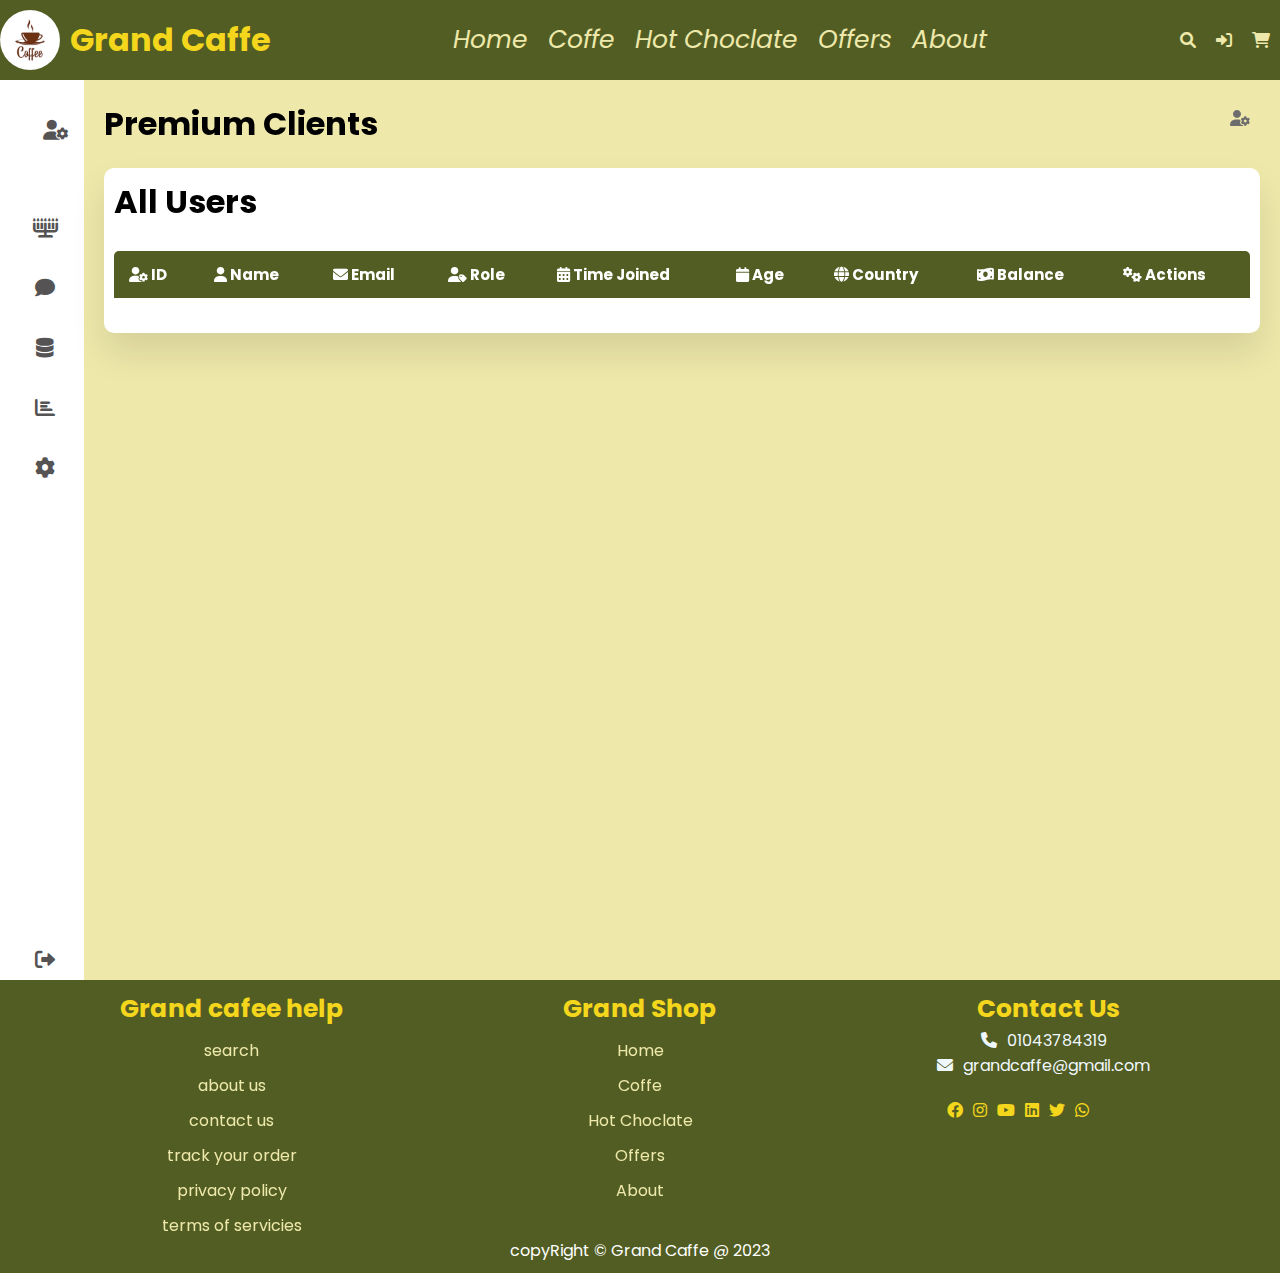
<file: src/admin/dashboard.html>
<!DOCTYPE html>
<html lang="en">

    <head>
        <meta charset="UTF-8" />
        <meta http-equiv="X-UA-Compatible" content="IE=edge" />
        <meta name="viewport" content="width=device-width, initial-scale=1.0" />
        <title>Dashboard</title>
        <link rel="stylesheet" href="dashboard.css" />
        <!-- Font Awesome Cdn Link -->
        <link rel="stylesheet" href="https://cdnjs.cloudflare.com/ajax/libs/font-awesome/6.0.0-beta2/css/all.min.css" />
        <link rel="stylesheet" href="../../assets/sharedStyles/styles.css">

        <!-- pic of logo -->
        <link rel="icon" href="/assets/pics/home/logo.jpg" type="image/x-icon">
        <style>

        </style>

    </head>

    <body>
        <div class="nav">
            <div class="header">
                <a class="logo" href="../../index.html"><img src="/assets/pics/home/logo.jpg" alt="" class="logo"></a>
                <h1>Grand Caffe</h1>
            </div>
            <ul class="categories">
                <li><a href="../../index.html">Home</a></li>
                <li><a href="/src/categories/coffee/coffee.html">Coffe</a></li>
                <li><a href="/src/categories/hot_choclat/hot.html">Hot Choclate</a></li>
                <li><a href="#offers">Offers</a></li>
                <li><a href="../../src/about/about.html">About</a></li>
            </ul>
            <div class="icons">
                <a href="/src/search/search.html"><i class="fa-solid fa-magnifying-glass"></i></a> <!-- search -->
                <a href="/src/loginReg/loginReg.html" id="loginRegProfileIcon"><i class="fa-regular fa-user"></i></a>
                <!-- user -->
                <a href="../admin/dashboard.html"><i class="fas fa-user-cog admin"></i></a> <!-- cart -->
                <a href="#"><i class="fa-solid fa-cart-shopping"></i></a> <!-- cart -->

            </div>


        </div>



        <div class="container">
            <nav>
                <ul>
                    <li><a href="#" class="logo">
                            <!-- <img src="./pic/logo.jpg"> -->
                            <i class="fas fa-user-cog"></i>
                            <span class="nav-item">Admin</span>
                        </a></li>
                    <li><a href="#">
                            <i class="fas fa-menorah"></i>
                            <span class="nav-item">Dashboard</span>
                        </a></li>
                    <li><a href="#">
                            <i class="fas fa-comment"></i>
                            <span class="nav-item">Message</span>
                        </a></li>
                    <li><a href="#">
                            <i class="fas fa-database"></i>
                            <span class="nav-item">Report</span>
                        </a></li>
                    <li><a href="#">
                            <i class="fas fa-chart-bar"></i>
                            <span class="nav-item">Attendance</span>
                        </a></li>
                    <li><a href="#">
                            <i class="fas fa-cog"></i>
                            <span class="nav-item">Setting</span>
                        </a></li>

                    <li><a href="#" class="logout">
                            <i class="fas fa-sign-out-alt"></i>
                            <span class="nav-item">Log out</span>
                        </a></li>
                </ul>
            </nav>


            <section class="main">
                <div class="main-top">
                    <h1>Premium Clients</h1>
                    <i class="fas fa-user-cog"></i>
                </div>
                <div class="users">

                    <!-- <div class="card">
                        <img src="../../assets/pics/admin/avatar.png" alt="avatar" width="100px" height="100px" />
                        <h4>Salina micheal</h4>
                        <p>pro user </p>
                        <div class="per">
                            <table>
                                <tr>
                                    <td><span>5</span></td>
                                </tr>
                                <tr>
                                    <td>products</td>
                                </tr>
                            </table>
                        </div>
                        <button>Profile</button>
                    </div> -->
                </div>

                <section class="attendance">
                    <div class="attendance-list">
                        <h1>All Users</h1>
                        <table class="table">
                            <thead>
                                <tr>
                                    <th>
                                        <i class="fas fa-user-cog"></i>
                                        ID
                                    </th>
                                    <th>
                                        <i class="fas fa-user "></i>
                                        Name
                                    </th>
                                    <th>
                                        <i class="fas fa-envelope"></i>
                                        Email
                                    </th>
                                    <th>
                                        <i class="fas fa-user-tag"></i>
                                        Role
                                    </th>
                                    <th>
                                        <i class="fas fa-calendar-alt"></i>
                                        Time Joined
                                    </th>
                                    <th>
                                        <i class="fas fa-calendar"></i>
                                        Age
                                    </th>
                                    <th>
                                        <i class="fas fa-globe"></i>
                                        country
                                    </th>
                                    <th>
                                        <i class="fas fa-money-bill-wave"></i>
                                        Balance
                                    </th>
                                    <th>
                                        <i class="fas fa-cogs"></i>
                                        Actions
                                    </th>
                                </tr>
                            </thead>
                            <tbody>

                            </tbody>
                        </table>


                        <!--  simple popup when click on button to confirm delete -->
                        <div class="popup">
                            <div class="popup-content">
                                <h2>
                                    <i class="fas fa-exclamation-triangle"></i>
                                    Are you sure you want to delete this user?
                                </h2>
                                <button class="yes">Yes</button>
                                <button class="no">No</button>
                            </div>
                        </div>


                        <!-- popup for edit , he can edit role or age or country  or balance -->
                        <div class="popup-edit">
                            <div class="popup-content-edit">
                                <!-- <h2>Edit User</h2> -->

                                <form action="" method="GET">
                                    <p> Name: <span id="userName"></span></p>
                                    <p> Email: <span id="userEmail"></span></p>

                                    <label for="role">Role</label>
                                    <select name="role" id="role">
                                        <option value="user">User</option>
                                        <option value="admin">Admin</option>
                                    </select>

                                    <label for="age">Age</label>
                                    <input type="number" name="age" id="age" />
                                    <label for="country">Country</label>
                                    <input type="text" name="country" id="country" />
                                    <label for="balance">Balance</label>
                                    <input type="number" name="balance" id="balance" />
                                    <button class="save">Save</button>
                                    <button class="cancel">Cancel</button>
                                </form>
                            </div>
                        </div>


                    </div>
                </section>
            </section>
        </div>

        <!-- footer -->
        <footer>
            <div class="footer">
                <div class="help">
                    <h3>Grand cafee help</h3>
                    <ul class="list">
                        <li><a href="../search/search.html">search</a></li>
                        <li><a href="../about/about.html">about us </a></li>
                        <li><a href=""> contact us</a></li>
                        <li><a href="">track your order</a></li>
                        <li><a href="">privacy policy </a></li>
                        <li><a href="">terms of servicies</a></li>
                    </ul>
                </div>
                <div class="shop">
                    <h3>Grand Shop</h3>
                    <ul class="list">
                        <li><a href="../../index.html">Home</a></li>
                        <li><a href="/src/categories/coffee/coffee.html">Coffe</a></li>
                        <li><a href="/src/categories/hot_choclat/hot.html">Hot Choclate</a></li>
                        <li><a href="#offers">Offers</a></li>
                        <li><a href="../../src/about/about.html">About</a></li>
                    </ul>

                </div>
                <div class="Contact">
                    <h3>Contact Us</h3>
                    <ul class="list">
                        <li><i class="fa-solid fa-phone"></i><span>01043784319</span></li>
                        <li><i class="fa-solid fa-envelope"></i><span>grandcaffe@gmail.com</span></li>
                    </ul>
                    <ul class="icons">
                        <li><a href="#"> <i class="fa-brands fa-facebook"></i></a></li>
                        <li><a href="#"><i class="fa-brands fa-instagram"></i></a></li>
                        <li><a href="#"><i class="fa-brands fa-youtube"></i> </a></li>
                        <li><a href="#"><i class="fa-brands fa-linkedin"></i> </a></li>
                        <li><a href="#"><i class="fa-brands fa-twitter"></i> </a></li>
                        <li><a href="#"> <i class="fa-brands fa-whatsapp"></i></a></li>
                    </ul>
                </div>
            </div>
            <span>copyRight &COPY; Grand Caffe @ 2023</span>
        </footer>




        <!-- <script>

        </script> -->
        <script src="../../assets/sharedScript/main.js"></script>
        <script src="./dashboard.js"></script>
    </body>

</html>
</file>
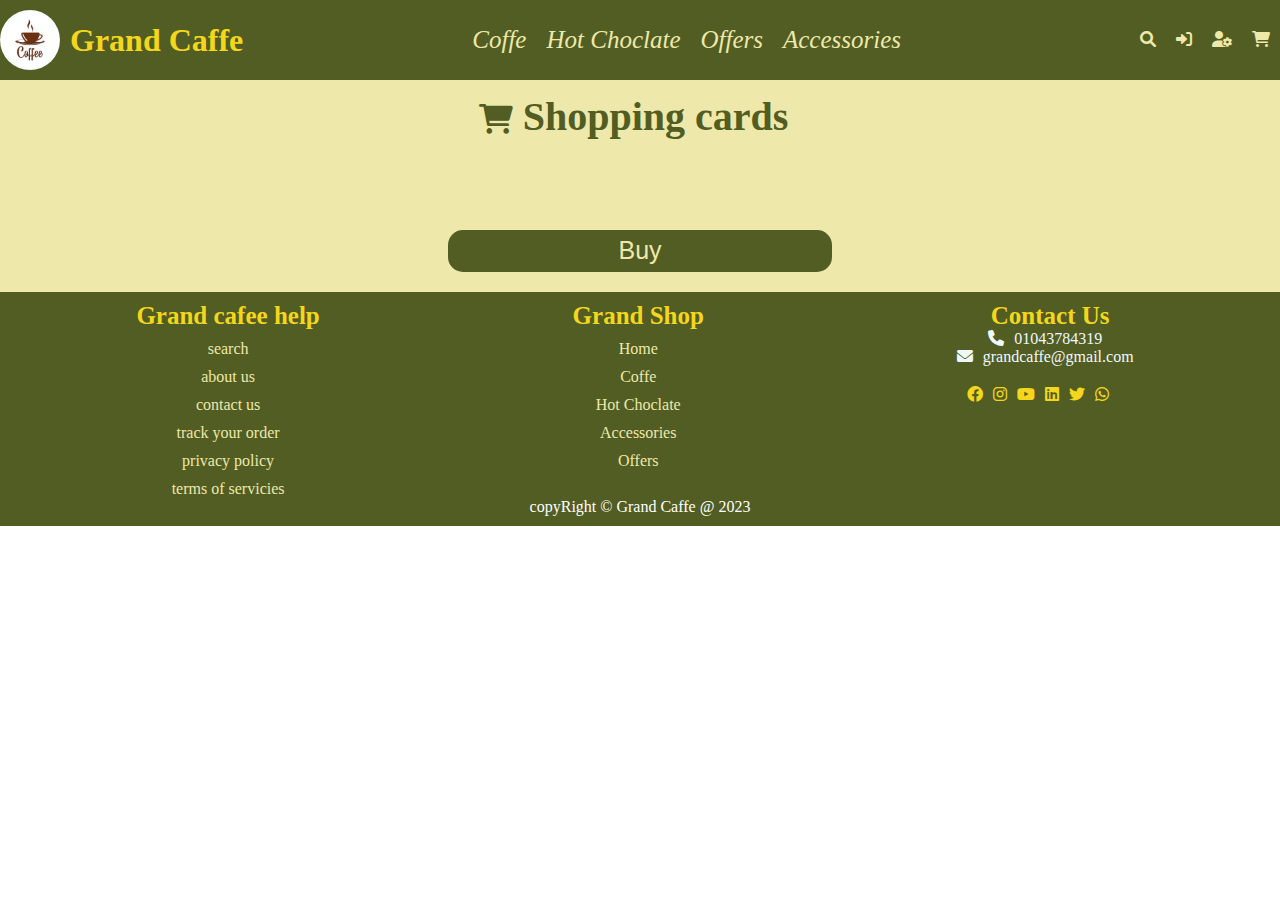
<file: src/checkout/checkout.html>
<!DOCTYPE html>
<html lang="en">

    <head>
        <meta charset="UTF-8">
        <meta name="viewport" content="width=device-width, initial-scale=1.0">
        <title>Document</title>
        <link rel="stylesheet" href="https://cdnjs.cloudflare.com/ajax/libs/font-awesome/6.0.0-beta2/css/all.min.css" />
        <link rel="stylesheet" href="checkout .css">
        <!-- <link rel="stylesheet" href="../../assets/sharedStyles/styles.css"> -->
    </head>

    <body>
        <div class="nav">
            <div class="header">
                <a class="logo" href="../../../index.html"><img src="/assets/pics/home/logo.jpg" alt=""
                        class="logo"></a>
                <h1>Grand Caffe</h1>
            </div>
            <ul class="categories">
                <li><a href="/src/categories/coffee/coffee.html">Coffe</a></li>
                <li><a href="/src/categories/hot_choclat/hot.html">Hot Choclate</a></li>
                <li><a href="#offers">Offers</a></li>
                <li><a href="#">Accessories</a></li>
            </ul>
            <div class="icons">
                <a href="/src/search/search.html"><i class="fa-solid fa-magnifying-glass"></i></a> <!-- search -->
                <a href="/src/loginReg/loginReg.html" id="loginRegProfileIcon"><i class="fa-regular fa-user"></i></a>
                <!-- user -->
                <a href="../admin/dashboard.html" class="admin"><i class="fas fa-user-cog "></i></a> <!-- cart -->
                <a href="#"><i class="fa-solid fa-cart-shopping"></i></a> <!-- cart -->

            </div>
        </div>


        <div class="parent">
            <div class="shoppingcards" id="shoppingcards">
            </div>

            <div class="buy-button">
                <button id="checkoutAndBuy">buy</button>
            </div>



            <footer>
                <div class="footer">
                    <div class="help">
                        <h3>Grand cafee help</h3>
                        <ul class="list">
                            <li><a href="">search</a></li>
                            <li><a href="">about us </a></li>
                            <li><a href=""> contact us</a></li>
                            <li><a href="">track your order</a></li>
                            <li><a href="">privacy policy </a></li>
                            <li><a href="">terms of servicies</a></li>
                        </ul>
                    </div>
                    <div class="shop">
                        <h3>Grand Shop</h3>
                        <ul class="list">
                            <li><a href="#">Home</a></li>
                            <li><a href="/src/categories/coffee/coffee.html">Coffe </a></li>
                            <li><a href="/src/categories/hot_choclat/hot.html"> Hot Choclate</a></li>
                            <li><a href="#">Accessories</a></li>
                            <li><a href="#offers">Offers </a></li>
                        </ul>

                    </div>
                    <div class="Contact">
                        <h3>Contact Us</h3>
                        <ul class="list">
                            <li><i class="fa-solid fa-phone"></i><span>01043784319</span></li>
                            <li><i class="fa-solid fa-envelope"></i><span>grandcaffe@gmail.com</span></li>
                        </ul>
                        <ul class="icons">
                            <li><a href="#"> <i class="fa-brands fa-facebook"></i></a></li>
                            <li><a href="#"><i class="fa-brands fa-instagram"></i></a></li>
                            <li><a href="#"><i class="fa-brands fa-youtube"></i> </a></li>
                            <li><a href="#"><i class="fa-brands fa-linkedin"></i> </a></li>
                            <li><a href="#"><i class="fa-brands fa-twitter"></i> </a></li>
                            <li><a href="#"> <i class="fa-brands fa-whatsapp"></i></a></li>
                        </ul>
                    </div>
                </div>
                <span>copyRight &COPY; Grand Caffe @ 2023</span>
            </footer>

        </div>
        <script src="./checkout .js"></script>
        <script src="../../assets/sharedScript/main.js"></script>

    </body>

</html>
</file>
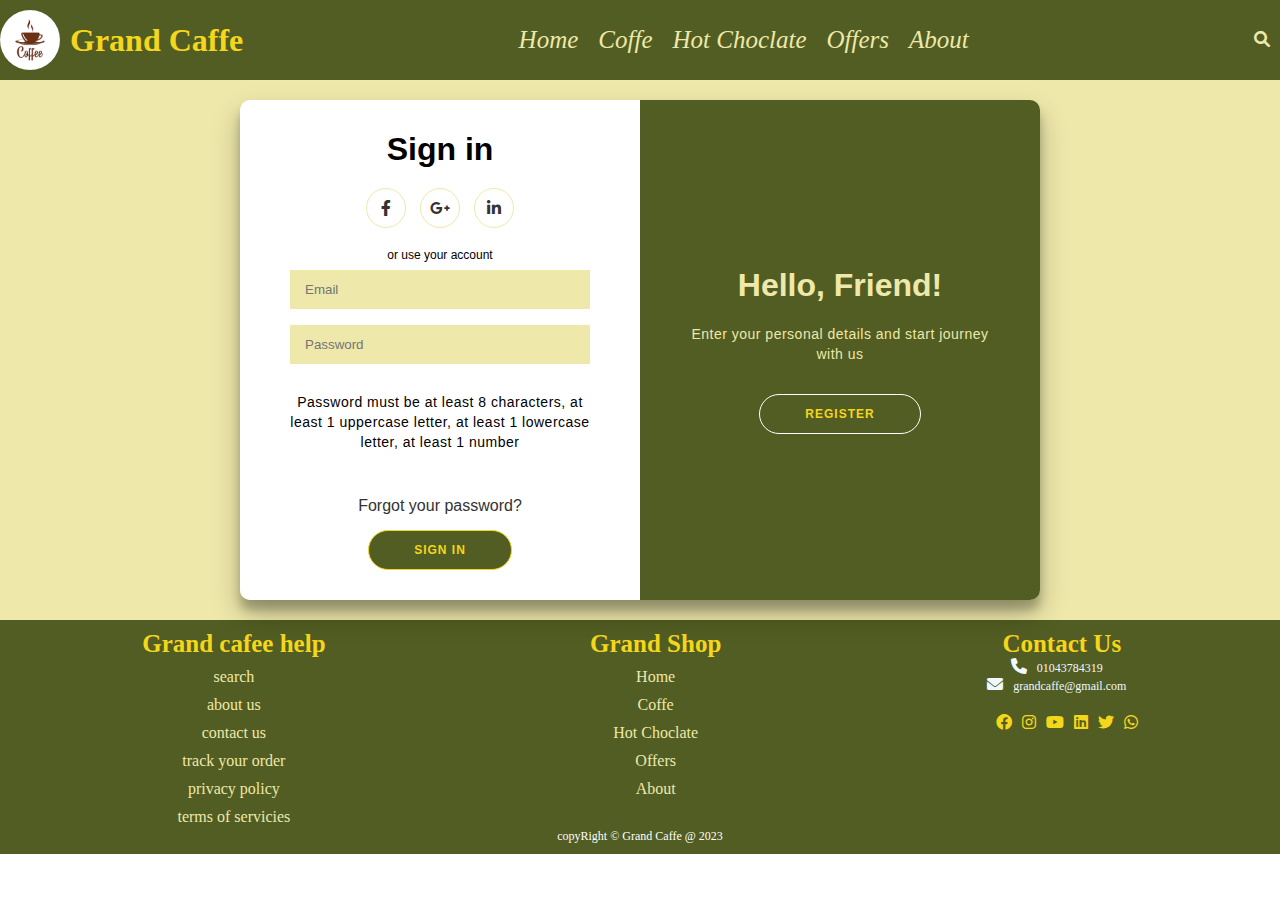
<file: src/loginReg/loginReg.html>
<!DOCTYPE html>
<html lang="en">

    <head>
        <meta charset="UTF-8">
        <meta name="viewport" content="width=device-width, initial-scale=1.0">
        <link rel="stylesheet" href="loginReg.css">
        <link rel="stylesheet" href="../../assets/sharedStyles/styles.css">

        <!-- <link rel="stylesheet" href="https://cdnjs.cloudflare.com/ajax/libs/font-awesome/5.15.1/css/all.min.css"> -->
        <link rel="stylesheet" href="https://cdnjs.cloudflare.com/ajax/libs/font-awesome/6.0.0-beta2/css/all.min.css" />

        <title>Login And Register</title>


        <style>

        </style>
    </head>

    <body>
        <div class="nav">
            <div class="header">
                <a href="../../index.html" class="logo"> <img src="/assets/pics/home/logo.jpg" alt="" class="logo"></a>
                <h1>Grand Caffe</h1>
            </div>
            <ul class="categories">
                <li><a href="../../index.html">Home</a></li>
                <li><a href="/src/categories/coffee/coffee.html">Coffe</a></li>
                <li><a href="/src/categories/hot_choclat/hot.html">Hot Choclate</a></li>
                <li><a href="../../index.html#offers">Offers</a></li>
                <li><a href="../../src/about/about.html">About</a></li>
            </ul>
            <div class="icons">
                <a href="/src/search/search.html"><i class="fa-solid fa-magnifying-glass"></i></a> <!-- search -->
                <!-- <a href="/src/loginReg/loginReg.html" id="loginRegProfileIcon"><i class="fa-regular fa-user"></i></a> -->
                <!-- user -->

            </div>


        </div>


        <div class="parent">
            <div class="container" id="container">
                <div class="form-container sign-up-container">
                    <form action="#" onsubmit="register(event)">
                        <h1>Create Account</h1>
                        <div class="social-container">
                            <a href="#" class="social"><i class="fab fa-facebook-f"></i></a>
                            <a href="#" class="social"><i class="fab fa-google-plus-g"></i></a>
                            <a href="#" class="social"><i class="fab fa-linkedin-in"></i></a>
                        </div>
                        <span>or use your email for registration</span>
                        <input type="text" placeholder="Name" id="registerName" name="name" />
                        <input type="email" placeholder="Email" id="registerEmail" name="email" />
                        <input type="password" placeholder="Password" id="registerPassword" />
                        <p class="passwordError">
                            Password must be at least 8 characters, at least 1 uppercase letter, at least 1 lowercase
                            letter, at least 1 number
                        </p>
                        <button>Register</button>
                    </form>
                </div>
                <div class="form-container sign-in-container">
                    <form action="#" onsubmit="login(event)">
                        <h1>Sign in</h1>
                        <div class="social-container">
                            <a href="#" class="social"><i class="fab fa-facebook-f"></i></a>
                            <a href="#" class="social"><i class="fab fa-google-plus-g"></i></a>
                            <a href="#" class="social"><i class="fab fa-linkedin-in"></i></a>
                        </div>
                        <span>or use your account</span>
                        <input type="email" placeholder="Email" id="loginEmail" />
                        <input type="password" placeholder="Password" id="loginPassword" />
                        <p class="passwordError">
                            Password must be at least 8 characters, at least 1 uppercase letter, at least 1 lowercase
                            letter, at least 1 number
                        </p>
                        <a class="forgotPassword" onclick="forgotPassword()">Forgot your password?

                            <span id="forgotPasswordResult"></span>
                        </a>

                        <button>Sign In</button>
                    </form>
                </div>
                <div class="overlay-container">
                    <div class="overlay">
                        <div class="overlay-panel overlay-left">
                            <h1>Welcome Back!</h1>
                            <p>To keep connected with us please login with your personal info</p>
                            <button class="ghost" id="signIn">Sign In</button>
                        </div>
                        <div class="overlay-panel overlay-right">
                            <h1>Hello, Friend!</h1>
                            <p>Enter your personal details and start journey with us</p>
                            <button class="ghost" id="signUp">Register</button>
                        </div>
                    </div>
                </div>
            </div>
        </div>
        <footer>
            <div class="footer">
                <div class="help">
                    <h3>Grand cafee help</h3>
                    <ul class="list">
                        <li><a href="../search/search.html">search</a></li>
                        <li><a href="../about/about.html">about us </a></li>
                        <li><a href=""> contact us</a></li>
                        <li><a href="">track your order</a></li>
                        <li><a href="">privacy policy </a></li>
                        <li><a href="">terms of servicies</a></li>
                    </ul>
                </div>
                <div class="shop">
                    <h3>Grand Shop</h3>
                    <ul class="list">
                        <li><a href="../../index.html">Home</a></li>
                        <li><a href="/src/categories/coffee/coffee.html">Coffe</a></li>
                        <li><a href="/src/categories/hot_choclat/hot.html">Hot Choclate</a></li>
                        <li><a href="../../index.html#offers">Offers</a></li>
                        <li><a href="../../src/about/about.html">About</a></li>
                    </ul>

                </div>
                <div class="Contact">
                    <h3>Contact Us</h3>
                    <ul class="list">
                        <li><i class="fa-solid fa-phone"></i><span>01043784319</span></li>
                        <li><i class="fa-solid fa-envelope"></i><span>grandcaffe@gmail.com</span></li>
                    </ul>
                    <ul class="icons">
                        <li><a href="#"> <i class="fa-brands fa-facebook"></i></a></li>
                        <li><a href="#"><i class="fa-brands fa-instagram"></i></a></li>
                        <li><a href="#"><i class="fa-brands fa-youtube"></i> </a></li>
                        <li><a href="#"><i class="fa-brands fa-linkedin"></i> </a></li>
                        <li><a href="#"><i class="fa-brands fa-twitter"></i> </a></li>
                        <li><a href="#"> <i class="fa-brands fa-whatsapp"></i></a></li>
                    </ul>
                </div>
            </div>
            <span>copyRight &COPY; Grand Caffe @ 2023</span>
        </footer>


        <script src="loginReg.js"></script>
        <script src="../../assets/sharedScript/main.js"></script>
    </body>

</html>
</file>
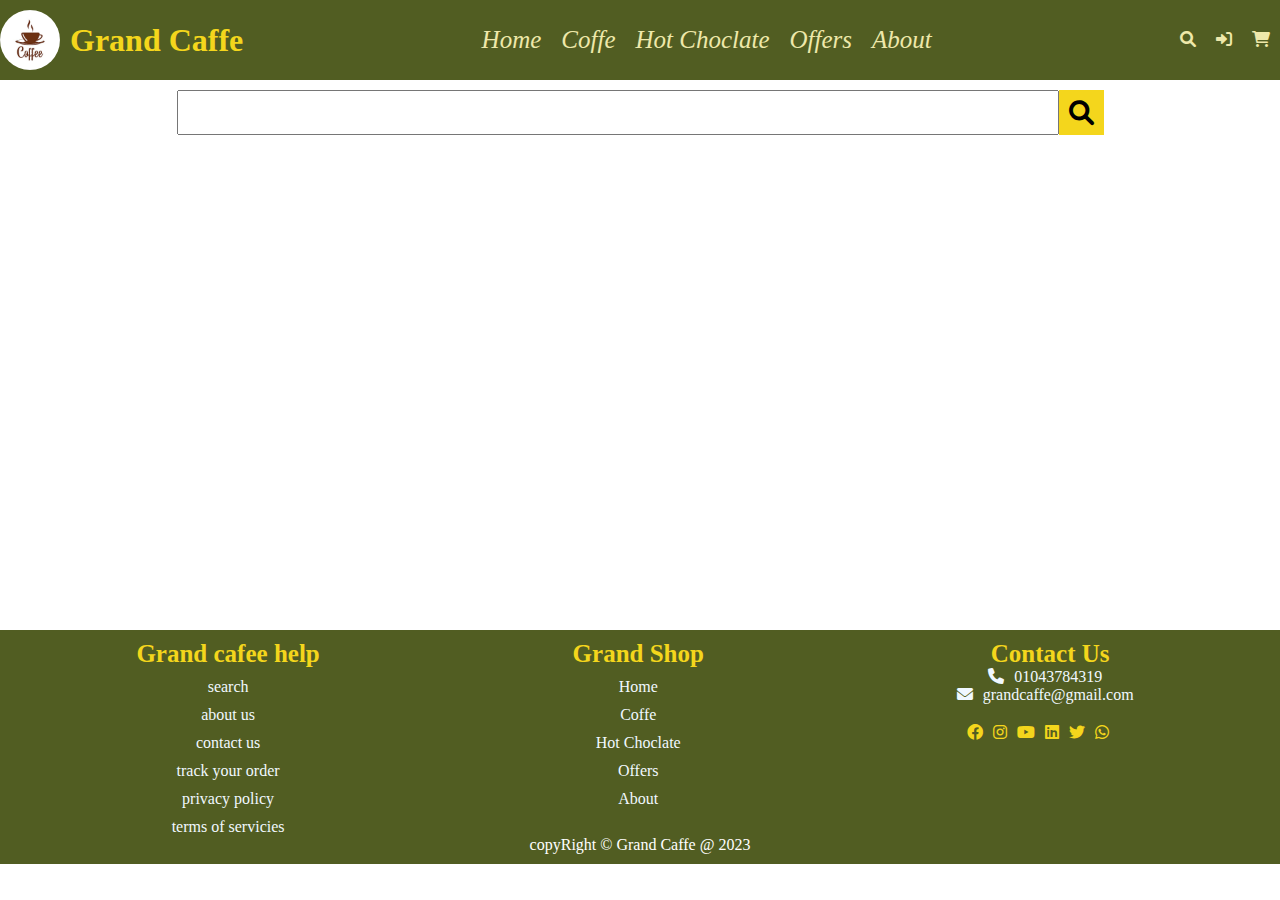
<file: src/search/search.html>
<!DOCTYPE html>
<html lang="en">

    <head>
        <meta charset="UTF-8">
        <meta name="viewport" content="width=device-width, initial-scale=1.0">
        <link rel="icon" href="/assets/pics/home/logo.jpg" type="image/x-icon">
        <title>Document</title>
        <link rel="stylesheet" href="https://cdnjs.cloudflare.com/ajax/libs/font-awesome/6.0.0-beta2/css/all.min.css" />
        <link rel="stylesheet" href="../../assets/sharedStyles/styles.css">
        <link rel="stylesheet" href="search.css">
    </head>
    <body>
        <div class="nav">
            <div class="header">
                <a href="../../index.html" class="logo"> <img src="/assets/pics/home/logo.jpg" alt="" class="logo"></a>
                <h1>Grand Caffe</h1>
            </div>
            <ul class="categories">
                <li><a href="../../index.html">Home</a></li>
                <li><a href="/src/categories/coffee/coffee.html">Coffe</a></li>
                <li><a href="/src/categories/hot_choclat/hot.html">Hot Choclate</a></li>
                <li><a href="../../index.html#offers">Offers</a></li>
                <li><a href="../../src/about/about.html">About</a></li>
            </ul>
            <div class="icons">
                <a href="/src/search/search.html"><i class="fa-solid fa-magnifying-glass"></i></a> <!-- search -->
                <a href="/src/loginReg/loginReg.html" id="loginRegProfileIcon"><i
                        class="fa-regular fa-user"></i></a> <!-- user -->
                        <a href="../admin/dashboard.html"  class="admin"><i class="fas fa-user-cog "></i></a> <!-- cart -->
                        <a href="#" onclick="getData()"><i class="fa-solid fa-cart-shopping"></i></a> <!-- cart -->

            </div>
          

        </div>

       <div class="parent">
        <div class="products">
            <input type="search" id="search">
            <i class="fa-solid fa-magnifying-glass" id="search-icon"></i>
        </div>
        <div id="product"></div>
       </div>
       <footer>
        <div class="footer">
            <div class="help">
                <h3>Grand cafee help</h3>
                <ul class="list">
                    <li><a href="search.html">search</a></li>
                    <li><a href="../about/about.html">about us </a></li>
                    <li><a href=""> contact us</a></li>
                    <li><a href="">track your order</a></li>
                    <li><a href="">privacy policy </a></li>
                    <li><a href="">terms of servicies</a></li>
                </ul>
            </div>
            <div class="shop">
                <h3>Grand Shop</h3>
                <ul class="list">
                    <li><a href="../../index.html">Home</a></li>
                    <li><a href="/src/categories/coffee/coffee.html">Coffe</a></li>
                    <li><a href="/src/categories/hot_choclat/hot.html">Hot Choclate</a></li>
                    <li><a href="../../index.html#offers">Offers</a></li>
                    <li><a href="../about/about.html">About</a></li>
                </ul>

            </div>
            <div class="Contact">
                <h3>Contact Us</h3>
                <ul class="list">
                    <li><i class="fa-solid fa-phone"></i><span>01043784319</span></li>
                    <li><i class="fa-solid fa-envelope"></i><span>grandcaffe@gmail.com</span></li>
                </ul>
                <ul class="icons">
                    <li><a href="#"> <i class="fa-brands fa-facebook"></i></a></li>
                    <li><a href="#"><i class="fa-brands fa-instagram"></i></a></li>
                    <li><a href="#"><i class="fa-brands fa-youtube"></i> </a></li>
                    <li><a href="#"><i class="fa-brands fa-linkedin"></i> </a></li>
                    <li><a href="#"><i class="fa-brands fa-twitter"></i> </a></li>
                    <li><a href="#"> <i class="fa-brands fa-whatsapp"></i></a></li>
                </ul>
            </div>
        </div>
        <span>copyRight &COPY; Grand Caffe @ 2023</span>
    </footer>


        <script src="search.js"></script>
        <script src="../side/side.js"></script>

        <script src="../../assets/sharedScript/main.js"></script>

    </body>

</html>
</file>
<file: src/admin/dashboard.css>
@import url("https://fonts.googleapis.com/css2?family=Poppins:wght@400;500;600;700&display=swap");
/*  --main-color: #515d22;
  --second-color: #eee8aa;
  --third-color: #f4d61c; */

* {
  margin: 0;
  padding: 0;
  outline: none;
  border: none;
  text-decoration: none;
  box-sizing: border-box;
  font-family: "Poppins", sans-serif;
}
body {
  background: #eee8aa;
}
.container nav {
  position: sticky;
  top: 0;
  bottom: 0;
  height: 100vh;
  left: 0;
  width: 90px;
  /* width: 280px; */
  background: #fff;
  overflow: hidden;
  transition: 1s;
}
.container nav:hover {
  width: 280px;
  transition: 1s;
}
.container .logo {
  text-align: center;
  display: flex;
  margin: 10px 0 0 10px;
  padding-bottom: 3rem;
}

.container .logo img {
  width: 45px;
  height: 45px;
  border-radius: 50%;
}
.container .logo span {
  font-weight: bold;
  padding-left: 15px;
  font-size: 18px;
  text-transform: uppercase;
}
.container a {
  position: relative;
  width: 280px;
  font-size: 14px;
  color: rgb(85, 83, 83);
  display: table;
  padding: 10px;
}
.container nav .fas {
  position: relative;
  width: 70px;
  height: 40px;
  top: 20px;
  font-size: 20px;
  text-align: center;
}
.container .nav-item {
  position: relative;
  top: 12px;
  margin-left: 10px;
}
.container a:hover {
  background: #eee;
}
.container a:hover i {
  color: #34af6d;
  transition: 0.5s;
}
.container .logout {
  position: absolute;
  bottom: 0;
}

.container {
  display: flex;
}

/* MAin Section */
.main {
  position: relative;
  padding: 20px;
  width: 100%;
}
.main-top {
  display: flex;
  width: 100%;
}
.main-top i {
  position: absolute;
  right: 0;
  margin: 10px 30px;
  color: rgb(110, 109, 109);
  cursor: pointer;
}
.main .users {
  display: flex;
  width: 100%;
}
.users .card {
  width: 25%;
  margin: 10px;
  background: #fff;
  text-align: center;
  border-radius: 10px;
  padding: 10px;
  box-shadow: 0 20px 35px rgba(0, 0, 0, 0.1);
}
.users .card img {
  width: 70px;
  height: 70px;
  border-radius: 50%;
}
.users .card h4 {
  text-transform: uppercase;
}
.users .card p {
  font-size: 12px;
  margin-bottom: 15px;
  text-transform: uppercase;
}
.users table {
  margin: auto;
}
.users .per span {
  padding: 5px;
  border-radius: 10px;
  background: rgb(223, 223, 223);
}
.users td {
  font-size: 14px;
  padding-right: 15px;
}

.users .card button {
  width: 100%;
  margin-top: 8px;
  padding: 7px;
  cursor: pointer;
  border-radius: 10px;
  background: transparent;
  border: 1px solid #515d22;
}
.users .card button:hover {
  background: #515d22;
  color: #fff;
  transition: 0.5s;
}

/*Attendance List serction  */
.attendance {
  margin-top: 20px;
  text-transform: capitalize;
}
.attendance-list {
  width: 100%;
  padding: 10px;
  margin-top: 10px;
  background: #fff;
  border-radius: 10px;
  box-shadow: 0 20px 35px rgba(0, 0, 0, 0.1);
}
.table {
  border-collapse: collapse;
  margin: 25px 0;
  font-size: 15px;
  min-width: 100%;
  overflow: hidden;
  border-radius: 5px 5px 0 0;
}
table thead tr {
  color: #fff;
  background: #515d22;
  text-align: left;
  font-weight: bold;
}
.table th,
.table td {
  padding: 12px 15px;
}
.table tbody tr {
  border-bottom: 1px solid #ddd;
}
.table tbody tr:nth-of-type(odd) {
  background: #f3f3f3;
}
.table tbody tr.active {
  font-weight: bold;
  color: #515d22;
}
.table tbody tr:last-of-type {
  border-bottom: 2px solid #515d22;
}
.table button {
  padding: 6px 20px;
  border-radius: 10px;
  cursor: pointer;
  background: transparent;
  border: 1px solid #4ad489;
}
.table button:hover {
  background: #4ad489;
  color: #fff;
  transition: 0.5rem;
}
    .popup {
                position: fixed;
                top: 0;
                left: 0;
                width: 100%;
                height: 100vh;
                background-color: rgba(0, 0, 0, 0.5);
                display: none;
                justify-content: center;
                align-items: center;
            }

            .popup-content {
                width: 300px;
                height: 200px;
                background-color: #fff;
                border-radius: 10px;
                padding: 20px;
                display: flex;
                flex-direction: column;
                justify-content: center;
                align-items: center;
            }

            .popup-content h2 {
                font-size: 20px;
                font-weight: 500;
                margin-bottom: 20px;
            }

            .popup-content button {
                width: 100px;
                height: 40px;
                border: none;
                outline: none;
                background-color: red;
                color: #fff;
                font-size: 16px;
                font-weight: 500;
                border-radius: 5px;
                cursor: pointer;
            }

            .popup-content button:hover {
                background-color: white;
                color: red;
            }



            .popup-content button:last-child {
                background-color: blue
            }

            .popup-content button:last-child:hover {
                background-color: white;
                color: blue;
            }



            .popup-edit {
                position: fixed;
                top: 0;
                left: 0;
                width: 100%;
                height: 100vh;
                background-color: rgba(0, 0, 0, 0.5);
                display: none;
                justify-content: center;
                align-items: center;
            }

            .popup-content-edit {
                width: 300px;
                height: 500px;
                background-color: #fff;
                border-radius: 10px;
                padding: 20px;
                display: flex;
                flex-direction: column;
                justify-content: center;
                align-items: center;
            }

            .popup-content-edit h2 {
                font-size: 20px;
                font-weight: 500;
                margin-bottom: 20px;
            }

            .popup-content-edit form {
                width: 100%;
                display: flex;
                flex-direction: column;
                justify-content: center;
                align-items: center;
            }

            .popup-content-edit form label {
                font-size: 16px;
                font-weight: 500;
                margin-bottom: 10px;
            }

            .popup-content-edit form input,
            .popup-content-edit form select {
                width: 100%;
                height: 40px;
                border: 1px solid #ccc;
                border-radius: 5px;
                outline: none;
                padding: 0 10px;
                margin-bottom: 20px;
            }

            .popup-content-edit form button {
                width: 100px;
                height: 40px;
                border: none;
                outline: none;
                background-color: blue;
                color: #fff;
                font-size: 16px;
                font-weight: 500;
                border-radius: 5px;
                cursor: pointer;
            }

            .popup-content-edit form button:hover {
                background-color: white;
                color: blue;
            }

            .popup-content-edit form button:last-child {
                background-color: red;
            }

            .popup-content-edit form button:last-child:hover {
                background-color: white;
                color: red;
            }

            #userName,
            #userEmail {
                font-weight: 500;
                font-size: 16px;
                margin-bottom: 20px;
                color: green;
            }
</file>
<file: assets/sharedStyles/styles.css>
*{
  box-sizing: border-box;
  margin: 0;
  padding: 0;
 
}
:root{
  --main-color:#515d22;
  --second-color:#eee8aa;
  --third-color:#f4d61c;
}
.nav{
  width: 100%;
  display: flex;
  align-items: center;
  justify-content: space-between;  
  background-color:var(--main-color);
  height: 80px;
 
}
.nav .header{
  display: flex;
  align-items: center;
  justify-content: space-between;
}
.nav .header h1{
  margin-left: 10px;
  color:var(--third-color);
}
.nav .categories{
  list-style: none;
  display: flex;
  font-size: 25px;
  color: var(--second-color);
 
}
@media (max-width:667px) {
  .nav .categories{
      display: none;
  }
  
}

/* .nav .categories li a{
  margin: 0px 10px;
  text-decoration: none;
  position: relative;
  padding-bottom: 5px;
  text-decoration: none;
  color: var(--second-color);
  font-style: italic;
  font-size: 25px;


} */
.nav .categories li a{
  margin: 0px 10px;
  text-decoration: none;
  position: relative;
  padding-bottom: 5px;
  text-decoration: none;
  color: var(--second-color);
  font-style: italic;
  font-size: 25px;
  transition: .8s;
}
.nav .categories li a:hover{
  background-color: var(--third-color);
  color: black;
  padding: 10px;
  border-radius: 10px;
  transform: scale(1.2);

}
/* .nav .categories li a::before{
  content: "";
  position: absolute;
  width: 0;
  height: 2px; 
  bottom: 0;
  left: 0;
  background-color:  var(--third-color); 
  visibility: hidden;
}
.nav .categories li a:hover::before{
  visibility: visible;
  animation: draw-left-to-right 1s ease-in-out;
} */
.nav .logo{
  border-radius: 50%;
  width: 60px;
  height: 60px;
}
.nav .icons{
  display: flex ;
  justify-content: space-between;
}
.nav .icons i{
  margin:0px 10px ;
  color: var(--second-color);


}
/* footer */
footer{
  background-color:var(--main-color);
  text-align: center;
  padding: 10px;
  color: white;
}
.footer{
 
  display: flex;
  justify-content: space-around;
}
@media (max-width:667px) {
  .footer{
      flex-direction: column;
      align-items: center;
  }
  
}
.footer .icons{
  display: flex;
  margin-top: 10px;
}
.footer h3{
  color: var(--third-color);
  font-size: 25px;
}
.footer span{
  
  margin: 10px 10px;
}

  .list,
  .icons{
  list-style: none;
  color: aliceblue;
}
.footer .help .list li,
.footer .shop .list li,
.footer .Contact .icons li{
  margin-top: 10px;
  color: aliceblue;
}
.footer .help .list li i,
.footer .shop .list li i,
.footer .Contact .icons li i{
  margin-left: 10px;
  color: var(--third-color);

}
.footer .help .list a,
.footer .shop .list a{
  position: relative;
  padding-bottom: 5px;
  text-decoration: none;
  color: var(--second-color);
}
@keyframes draw-left-to-right {
  from {
    width: 0;
    left: 0;
  }
  to {
    width: 100%;
    left: 0;
  }
}


.footer .help .list a::before,
.footer .shop .list a::before {
  content: "";
  position: absolute;
  width: 0;
  height: 2px; 
  bottom: 0;
  left: 0;
  background-color:  var(--third-color); 
  visibility: hidden;
}
.footer .help .list a:hover:before,
.footer .shop .list a:hover::before {
  visibility: visible;
  animation: draw-left-to-right 1s ease-in-out;
}

.admin {
  display: none ;
}





.contanier {
  width: 100vw;
  height: 100%;
  padding: 0.5%;
}

.shopping {
  position: absolute;
  top: 80px;
  left: -60vw;
  background-color: #eee8aa;
  color: #515d22;
  width: 35%;
  /* height: 850px; */
  height: 100vh;
  z-index: 100;
  padding: 1%;
  padding-bottom: 10vh;
  overflow: auto;
  border-radius: 10px;
  border: 5px solid #515d22;
}
.shoppingHeader {
  margin-bottom: 5%;
  text-align: center;
  font-size: 2.5em;
  font-weight: 600;
  color: #515d22;
}
.cardPro {
  /* position: absolute; */
  height: auto;
  bottom: 0;
}

.openSide {
  transform: translateX(60vw);
  transition: 2s ease-in;
}

#close {
  position: absolute;
  width: 40px;
  height: 40px;
  top: 10px;
  right: 10px;
  font-size: 1.2em;
  background-color: #515d22;
  color: #eee8aa;
  border: none;
  border-radius: 50%;
  /* padding: 0.5%; */
}

.imageCard {
  position: absolute;
  left: 0.1vw;
  width: 30%;
  z-index: -5;
}

.details {
  display: inline-block;
  position: static;
  line-height: 0.2em;
  margin-left: 8vw;
  margin-bottom: 50px;
}

.plus,
.mins {
  background-color: #515d22;
  border: none;
  color: #eee8aa;
  font-size: 1em;
  font-weight: 600;
  padding: 0 5px;
  margin: 0 5px;
  border-radius: 5px;
  transition: 0.5s ease-in;
}

.namePro {
  margin-top: 1%;
  font-size: 0.9em;
  /* margin-bottom: 9%; */
}
.pricePro,
.sizee {
  margin: 9% 0;
  padding-top: 10% 0;
}

.count {
  width: 20%;
}

.remove {
  margin-left: 0.5vw;
  background-color: rgba(255, 13, 13, 0);
  text-decoration: none;
  border: none;
  color: #515d22;
  font-size: 1.1em;
  font-weight: 600;
}

.remove:hover {
  color: #e60000;
  cursor: pointer;
}

.sum {
  /* position: absolute; */
  /* left: -1vw; */
  /* bottom: 0; */
  /* left: 0; */
  /* z-index: 0; */
  text-align: center;
  padding-bottom: 3%;
  padding-top: 10vh;
  width: 100%;
  height: 100%;
  margin-right: 10%;
}

.sum span:nth-child(1) {
  font-size: 1.5em;
  font-weight: 600;
  color: #515d22;
  margin-right: 2px;
}
.sum span:nth-child(2) {
  font-size: 1.2em;
  font-weight: 500;
  color: #515d22;
  margin-right: 2px;
}
.checkOut {
  width: 75%;
  padding: 2% 0;
  font-size: 1.1em;
  font-weight: 600;
  margin-top: 10%;
  background-color: #515d22;
  color: #eee8aa;
  transition: 0.5s ease-in;
}

.checkOut:hover {
  width: 85%;
  background-color: #eee8aa;
  color: #515d22;
  border: 2px solid #515d22;
  cursor: pointer;
  font-size: 1.2em;
}

/* .total {
  position: absolute;
  right: 0;
  margin-right: 9%;
} */

hr {
  margin-top: 30px;
  margin-bottom: 2vh;
  width: 90%;
  left: 5%;
  position: absolute;
  background-color: #515d22;
  color: #515d22;
  height: 3px;
}

/* width */
::-webkit-scrollbar {
  width: 10px;
}

/* Track */
::-webkit-scrollbar-track {
  box-shadow: inset 0 0 5px grey;
  border-radius: 10px;
}

/* Handle */
::-webkit-scrollbar-thumb {
  background: #5c5c5c;
  border-radius: 10px;
}

/* Handle on hover */
::-webkit-scrollbar-thumb:hover {
  background: #5c5c5c;
}

.count {
  text-align: center;
  font-size: 14px;
  /* gap: 10px; */
  margin: 0 10px;
}
</file>
<file: src/checkout/checkout .css>
* {
  box-sizing: border-box;
  margin: 0;
  padding: 0;
}
:root {
  --main-color: #515d22;
  --second-color: #eee8aa;
  --third-color: #f4d61c;
}

.nav {
  width: 100%;
  display: flex;
  align-items: center;
  justify-content: space-between;
  background-color: var(--main-color);
  height: 80px;
}
.nav .header {
  display: flex;
  align-items: center;
  justify-content: space-between;
}
.nav .header h1 {
  margin-left: 10px;
  color: var(--third-color);
}
.nav .categories {
  list-style: none;
  display: flex;
  font-size: 25px;
  color: var(--second-color);
}
@media (max-width: 667px) {
  .nav .categories {
    display: none;
  }
}

.nav .categories li a {
  margin: 0px 10px;
  text-decoration: none;
  position: relative;
  padding-bottom: 5px;
  text-decoration: none;
  color: var(--second-color);
  font-style: italic;
  font-size: 25px;
  transition: 0.8s;
}
.nav .categories li a:hover {
  background-color: var(--third-color);
  color: black;
  padding: 10px;
  border-radius: 10px;
  transform: scale(1.2);
}

.nav .logo {
  border-radius: 50%;
  width: 60px;
  height: 60px;
}
.nav .icons {
  display: flex;
  justify-content: space-between;
}
.nav .icons i {
  margin: 0px 10px;
  color: var(--second-color);
}

/* footer */
footer {
  background-color: var(--main-color);
  text-align: center;
  padding: 10px;
  color: white;
}
.footer {
  display: flex;
  justify-content: space-around;
}
@media (max-width: 667px) {
  .footer {
    flex-direction: column;
    align-items: center;
  }
}
.footer .icons {
  display: flex;
  margin-top: 10px;
}
.footer h3 {
  color: var(--third-color);
  font-size: 25px;
}
.footer span {
  margin: 10px 10px;
}

.list,
.icons {
  list-style: none;
  color: aliceblue;
}
.footer .help .list li,
.footer .shop .list li,
.footer .Contact .icons li {
  margin-top: 10px;
  color: aliceblue;
}
.footer .help .list li i,
.footer .shop .list li i,
.footer .Contact .icons li i {
  margin-left: 10px;
  color: var(--third-color);
}
.footer .help .list a,
.footer .shop .list a {
  position: relative;
  padding-bottom: 5px;
  text-decoration: none;
  color: var(--second-color);
}
@keyframes draw-left-to-right {
  from {
    width: 0;
    left: 0;
  }
  to {
    width: 100%;
    left: 0;
  }
}

.footer .help .list a::before,
.footer .shop .list a::before {
  content: "";
  position: absolute;
  width: 0;
  height: 2px;
  bottom: 0;
  left: 0;
  background-color: var(--third-color);
  visibility: hidden;
}
.footer .help .list a:hover:before,
.footer .shop .list a:hover::before {
  visibility: visible;
  animation: draw-left-to-right 1s ease-in-out;
}

.parent {
  /* height: 100vh; */
  margin-bottom: 20px;
  background-color: var(--second-color);
}

.shoppingcards {
  position: relative;
  top: -0px;
  /* left: 5%; */
  width: 99%;
  min-height: 100%;
  height: auto;
  padding: 1%;
  padding-bottom: 10vh;
  /* border: 1px solid var(--main-color); */
}

.fa-shopping-cart {
  font-size: 30px;
}
.head {
  /* position: absolute; */
  top: 15%;
  text-align: center;
  font-size: 40px;
  color: var(--main-color);
  font-weight: 600;
}
.imageCard {
  position: absolute;
  left: 0.6vw;
  width: 15%;
  /* border: 1px solid var(--main-color); */
}
.cardPro {
  position: absolute;
  /* height: auto; */
  bottom: 0;
  width: 100%;
}
.details {
  display: flex;
  flex-direction: row;
  justify-content: space-around;
  align-items: center;
  position: static;
  line-height: 0.2em;
  width: 90%;
}

.namePro {
  /* margin-top: 1%;
    margin-bottom: 9%; */
  position: relative;
  left: 20%;
  bottom: 1%;
  padding-bottom: 10%;
  font-size: 1.2em;
  font-weight: 600;
}
.pricePro,
.sizee {
  margin: 9% 0;
  padding-top: 10% 0;
  font-size: 1.2em;
}

.pricePro {
  font-weight: 600;
}
input {
  width: 20%;
}

.remove {
  margin-left: 0.5vw;
  background-color: rgba(255, 13, 13, 0);
  text-decoration: none;
  border: none;
  color: #515d22;
  font-size: 1.1em;
  font-weight: 600;
}

.remove:hover {
  color: #e60000;
  cursor: pointer;
}

.sum {
  /* position: absolute; */
  /* left: -1vw; */
  /* bottom: 9vh; */
  text-align: center;
  display: flex;
  justify-content: center;
  align-items: center;
  gap: 20px;
  font-size: 25px;

  margin-bottom: 10px;
}

.checkOut {
  width: 85%;
  padding: 2% 0;
  margin-bottom: 1.5%;
  margin-top: 10%;
}

hr {
  width: 90%;
  position: absolute;
  margin-top: 15%;
}

#checkoutAndBuy {
  width: 30%;
  margin: 0 auto;
  padding: 0.5%;
  text-align: center;
  margin: auto;
  font-size: 25px;
  text-transform: capitalize;
  background-color: var(--main-color);
  border: none;
  color: var(--second-color);
  transition: 0.5s;
  border-radius: 15px;
}
.buy-button {
  text-align: center;
  margin-bottom: 20px;
  font-size: 25px;
}
#checkoutAndBuy:hover {
  background-color: var(--third-color);
  color: var(--main-color);
  transform: scale(1.2);
  cursor: pointer;
}

.plus,
.mins {
  background-color: #515d22;
  border: none;
  color: #eee8aa;
  font-size: 1.4em;
  font-weight: 600;
  /* padding: 0 5px; */
  /* margin: 0 5px; */
  border-radius: 50%;
  transition: 0.5s ease-in;
  width: 40px;
  height: 40px;
}

.count {
  display: flex;
  justify-content: center;
  align-items: center;
  text-align: center;
  font-size: 20px;
  gap: 10px;
  margin: 0 10px;
}

/* responsive */
@media (max-width: 667px) {
  .head {
    font-size: 20px;
  }
  .fa-shopping-cart {
    font-size: 20px;
  }
  .details {
    font-size: 15px;
  }
  .namePro {
    font-size: 0.7em;
  }

  .pricePro {
    font-size: 0.5em;
    margin: 0;
  }

  .sizee {
    font-size: 0.4em;
  }

  .plus,
  .mins {
    font-size: 0.8em;
    width: 20px;
    height: 20px;
  }

  .count {
    font-size: 0.7em;
  }

  .remove {
    font-size: 0.7em;
  }
}
</file>
<file: src/loginReg/loginReg.css>
/* @import url("https://fonts.googleapis.com/css?family=Montserrat:400,800"); */

* {
  box-sizing: border-box;
  margin: 0;
  padding: 0;
}
:root {
  --main-color: #515d22;
  --second-color: #eee8aa;
  --third-color: #f4d61c;
}
.parent {
  background: var(--second-color);
  display: flex;
  justify-content: center;
  align-items: center;
  flex-direction: column;
  font-family: "Montserrat", sans-serif;
  /* height: 100vh; */
  /* margin: -20px 0 50px;  */
  /* margin: 15px; */
  padding: 20px 0px;
}

h1 {
  font-weight: bold;
  margin: 0;
}

h2 {
  text-align: center;
}

p {
  font-size: 14px;
  font-weight: 100;
  line-height: 20px;
  letter-spacing: 0.5px;
  margin: 20px 0 30px;
}

span {
  font-size: 12px;
}

a {
  color: #333;
  /* font-size: 14px; */
  text-decoration: none;
  margin: 15px 0;
}

button {
  border-radius: 20px;
  border: 1px solid var(--third-color);
  background-color: var(--main-color);
  color: var(--third-color);
  font-size: 12px;
  font-weight: bold;
  padding: 12px 45px;
  letter-spacing: 1px;
  text-transform: uppercase;
  transition: transform 80ms ease-in;
  cursor: pointer;
}

button:active {
  transform: scale(0.95);
}

button:focus {
  outline: none;
}

button.ghost {
  background-color: transparent;
  border-color: #ffffff;
  cursor: pointer;
}

form {
  background-color: #ffffff;
  display: flex;
  align-items: center;
  justify-content: center;
  flex-direction: column;
  padding: 0 50px;
  height: 100%;
  text-align: center;
}

input {
  background-color: var(--second-color);
  border: none;
  padding: 12px 15px;
  margin: 8px 0;
  width: 100%;
}

.container {
  background-color: var(--second-color);
  border-radius: 10px;
  box-shadow: 0 14px 28px rgba(0, 0, 0, 0.25), 0 10px 10px rgba(0, 0, 0, 0.22);
  position: relative;
  overflow: hidden;
  width: 800px;
  max-width: 100%;
  min-height: 480px;
  height: 500px;
}

.form-container {
  position: absolute;
  top: 0;
  height: 100%;
  transition: all 0.6s ease-in-out;
}

.sign-in-container {
  left: 0;
  width: 50%;
  z-index: 2;
}

.container.right-panel-active .sign-in-container {
  transform: translateX(100%);
}

.sign-up-container {
  left: 0;
  width: 50%;
  opacity: 0;
  z-index: 1;
}

.container.right-panel-active .sign-up-container {
  transform: translateX(100%);
  opacity: 1;
  z-index: 5;
  animation: show 0.6s;
}

@keyframes show {
  0%,
  49.99% {
    opacity: 0;
    z-index: 1;
  }

  50%,
  100% {
    opacity: 1;
    z-index: 5;
  }
}

.overlay-container {
  position: absolute;
  top: 0;
  left: 50%;
  width: 50%;
  height: 100%;
  overflow: hidden;
  transition: transform 0.6s ease-in-out;
  z-index: 100;
}

.container.right-panel-active .overlay-container {
  transform: translateX(-100%);
}

.overlay {
  background: var(--main-color);
  /* background: -webkit-linear-gradient(to right, #ff4b2b, #ff416c); */
  /* background: linear-gradient(to right, #ff4b2b, #ff416c); */
  background-repeat: no-repeat;
  background-size: cover;
  background-position: 0 0;
  color: var(--second-color);
  position: relative;
  left: -100%;
  height: 100%;
  width: 200%;
  transform: translateX(0);
  transition: transform 0.6s ease-in-out;
}

.container.right-panel-active .overlay {
  transform: translateX(50%);
}

.overlay-panel {
  position: absolute;
  display: flex;
  align-items: center;
  justify-content: center;
  flex-direction: column;
  padding: 0 40px;
  text-align: center;
  top: 0;
  height: 100%;
  width: 50%;
  transform: translateX(0);
  transition: transform 0.6s ease-in-out;
}

.overlay-left {
  transform: translateX(-20%);
}

.container.right-panel-active .overlay-left {
  transform: translateX(0);
}

.overlay-right {
  right: 0;
  transform: translateX(0);
}

.container.right-panel-active .overlay-right {
  transform: translateX(20%);
}

.social-container {
  margin: 20px 0;
}

.social-container a {
  border: 1px solid var(--second-color);
  border-radius: 50%;
  display: inline-flex;
  justify-content: center;
  align-items: center;
  margin: 0 5px;
  height: 40px;
  width: 40px;
}
</file>
<file: src/search/search.css>
*{
    box-sizing: border-box;
    margin: 0;
    padding: 0;
}
 .parent{
   min-height: 60vh;
    
 }
.products{
    /* width: 100%; */
    display: flex;
    justify-content: center;
    margin: 10px;
}
:root{
    --main-color:#515d22;
    --second-color:#eee8aa;
    --third-color:#f4d61c;
}
#search{
    width: 70%;
    padding: 10px;
}
#search-icon{
    font-size: 25px;
    padding: 10px;
    background-color: var(--third-color);
    /* color: var(--second-color); */
}
#product{
    /* display: flex; */
    display: grid;
    grid-template-columns: repeat(4,200px);
    justify-content: center;
    gap: 20px;
}
@media screen and (max-width:667px) {
    #product{
        grid-template-columns: repeat(1,200px);
    }
    
}
.search-item{
    width: 200px;
    text-align: center;
    margin: 10px;
    border: 2px solid var(--second-color);
     position: relative; 
      /* background-color:var(--second-color);  */
     
}
#search-image{
    /* position: absolute; */
    width: 100%;
     margin-bottom: 10px; 
    
}

#search-image:hover{
    transform: scale(1.2);
    transition: 3s;
    transition-timing-function: ease-in-out;
}

/* nav */
.nav{
    height: 20vh;
    width: 100%;
    display: flex;
    align-items: center;
    justify-content: space-between;  
    background-color:var(--main-color);
    height: 80px;
   
}
.nav .header{
    display: flex;
    align-items: center;
    justify-content: space-between;
}
.nav .header h1{
    margin-left: 10px;
    color:var(--third-color);
}
.nav .categories{
    list-style: none;
    display: flex;
    font-size: 25px;
    color: var(--second-color);
   
}
@media (max-width:667px) {
    .nav .categories{
        display: none;
    }
    
}

 
.nav .categories li a{
    margin: 0px 10px;
    text-decoration: none;
    position: relative;
    padding-bottom: 5px;
    text-decoration: none;
    color: var(--second-color);
    font-style: italic;
    font-size: 25px;
    transition: .8s;
  }
  .nav .categories li a:hover{
    background-color: var(--third-color);
    color: black;
    padding: 10px;
    border-radius: 10px;
    transform: scale(1.2);
  
  }
.nav .logo{
    border-radius: 50%;
    width: 60px;
    height: 60px;
}
.nav .icons{
    display: flex ;
    justify-content: space-between;
}
.nav .icons i{
    margin:0px 10px ;
    color: var(--second-color);


}
/* footer */
footer{
    background-color:var(--main-color);
    text-align: center;
    padding: 10px;
    color: white;
}
.footer{
   
    display: flex;
    justify-content: space-around;
}
@media (max-width:667px) {
    .footer{
        flex-direction: column;
        align-items: center;
    }
    
}
.footer .icons{
    display: flex;
    margin-top: 10px;
}
.footer h3{
    color: var(--third-color);
}
.footer span{
    
    margin: 10px 10px;
}

    .list,
    .icons{
    list-style: none;
    color: aliceblue;
}
.footer .help .list li,
.footer .shop .list li,
.footer .Contact .icons li{
    margin-top: 10px;
    color: aliceblue;
}
.footer .help .list li i,
.footer .shop .list li i,
.footer .Contact .icons li i{
    margin-left: 10px;
    color: var(--third-color);

}
.footer .help .list a,
.footer .shop .list a{
    position: relative;
    padding-bottom: 5px;
    text-decoration: none;
    color: aliceblue;
}
@keyframes draw-left-to-right {
    from {
      width: 0;
      left: 0;
    }
    to {
      width: 100%;
      left: 0;
    }
  }
  

  .footer .help .list a::before,
.footer .shop .list a::before {
    content: "";
    position: absolute;
    width: 0;
    height: 2px; 
    bottom: 0;
    left: 0;
    background-color:  var(--third-color); 
    visibility: hidden;
  }
  .footer .help .list a:hover:before,
.footer .shop .list a:hover::before {
    visibility: visible;
    animation: draw-left-to-right 1s ease-in-out;
  }
</file>
